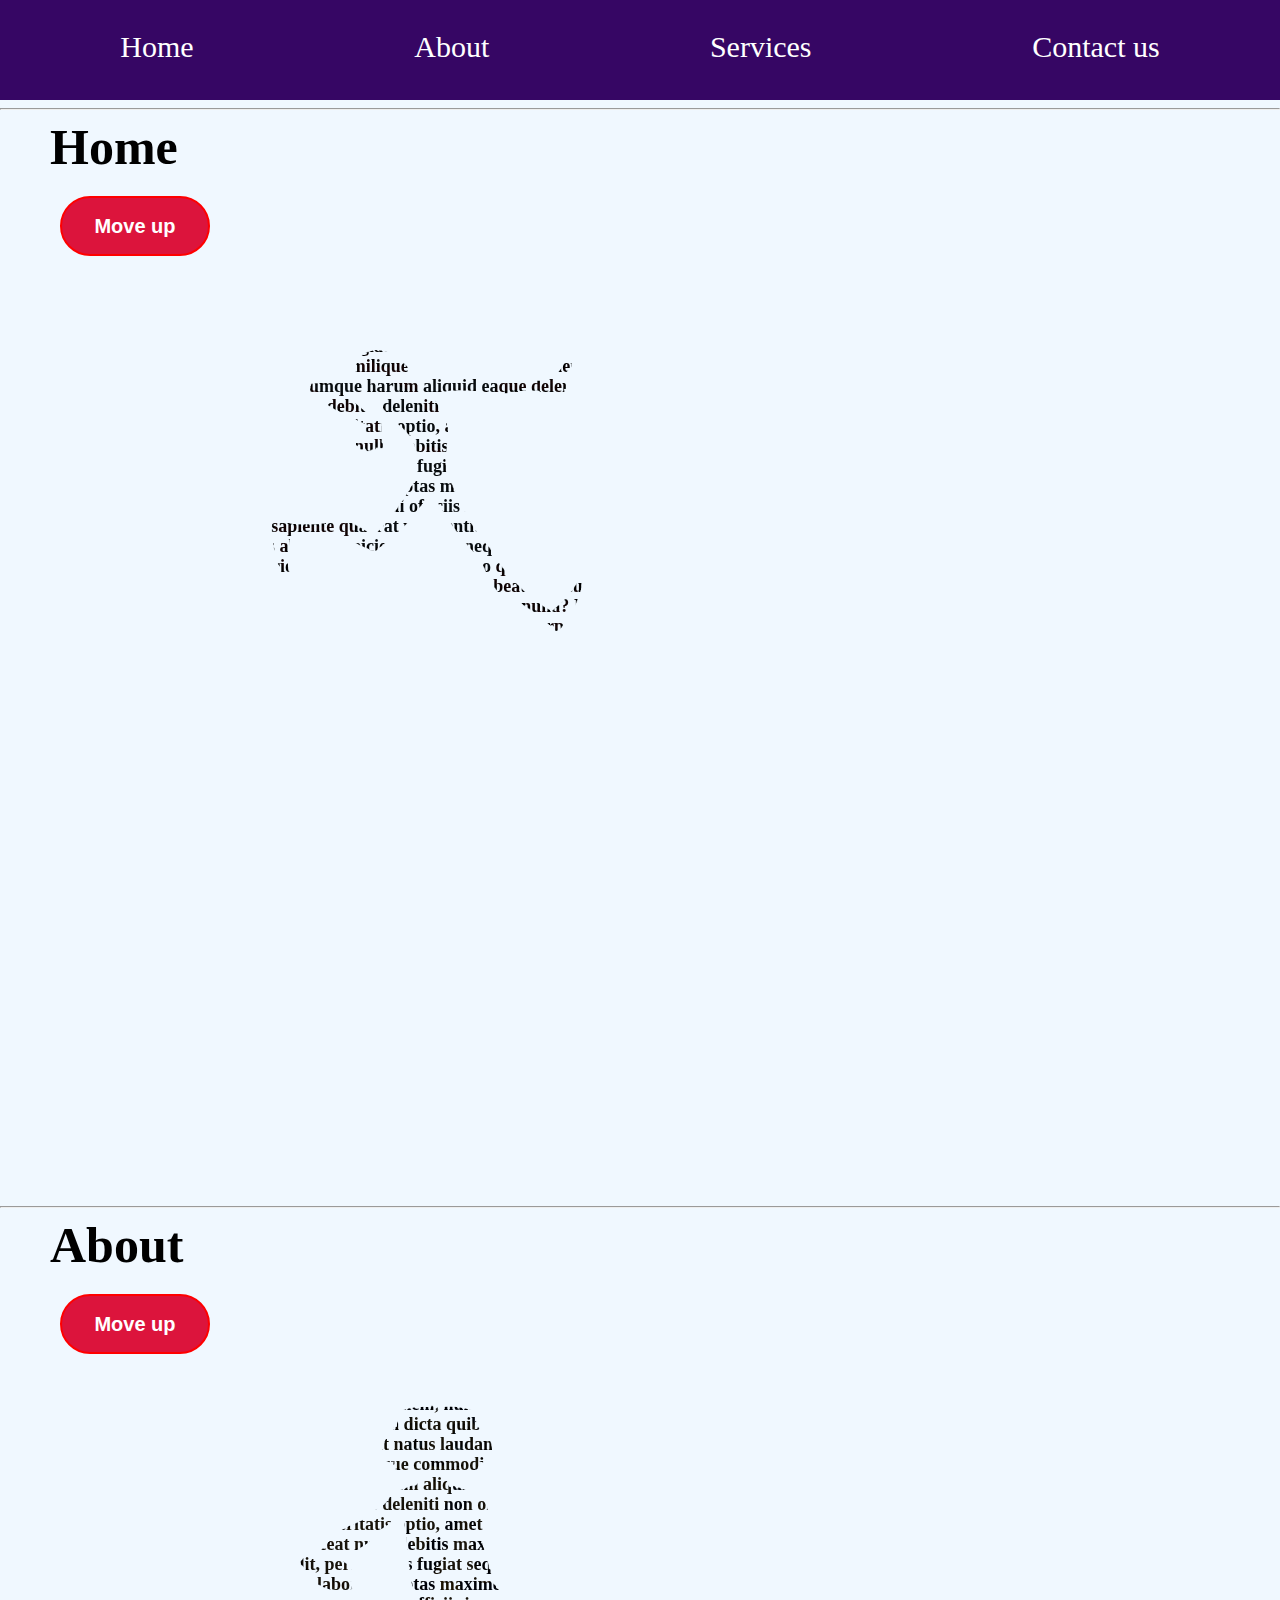
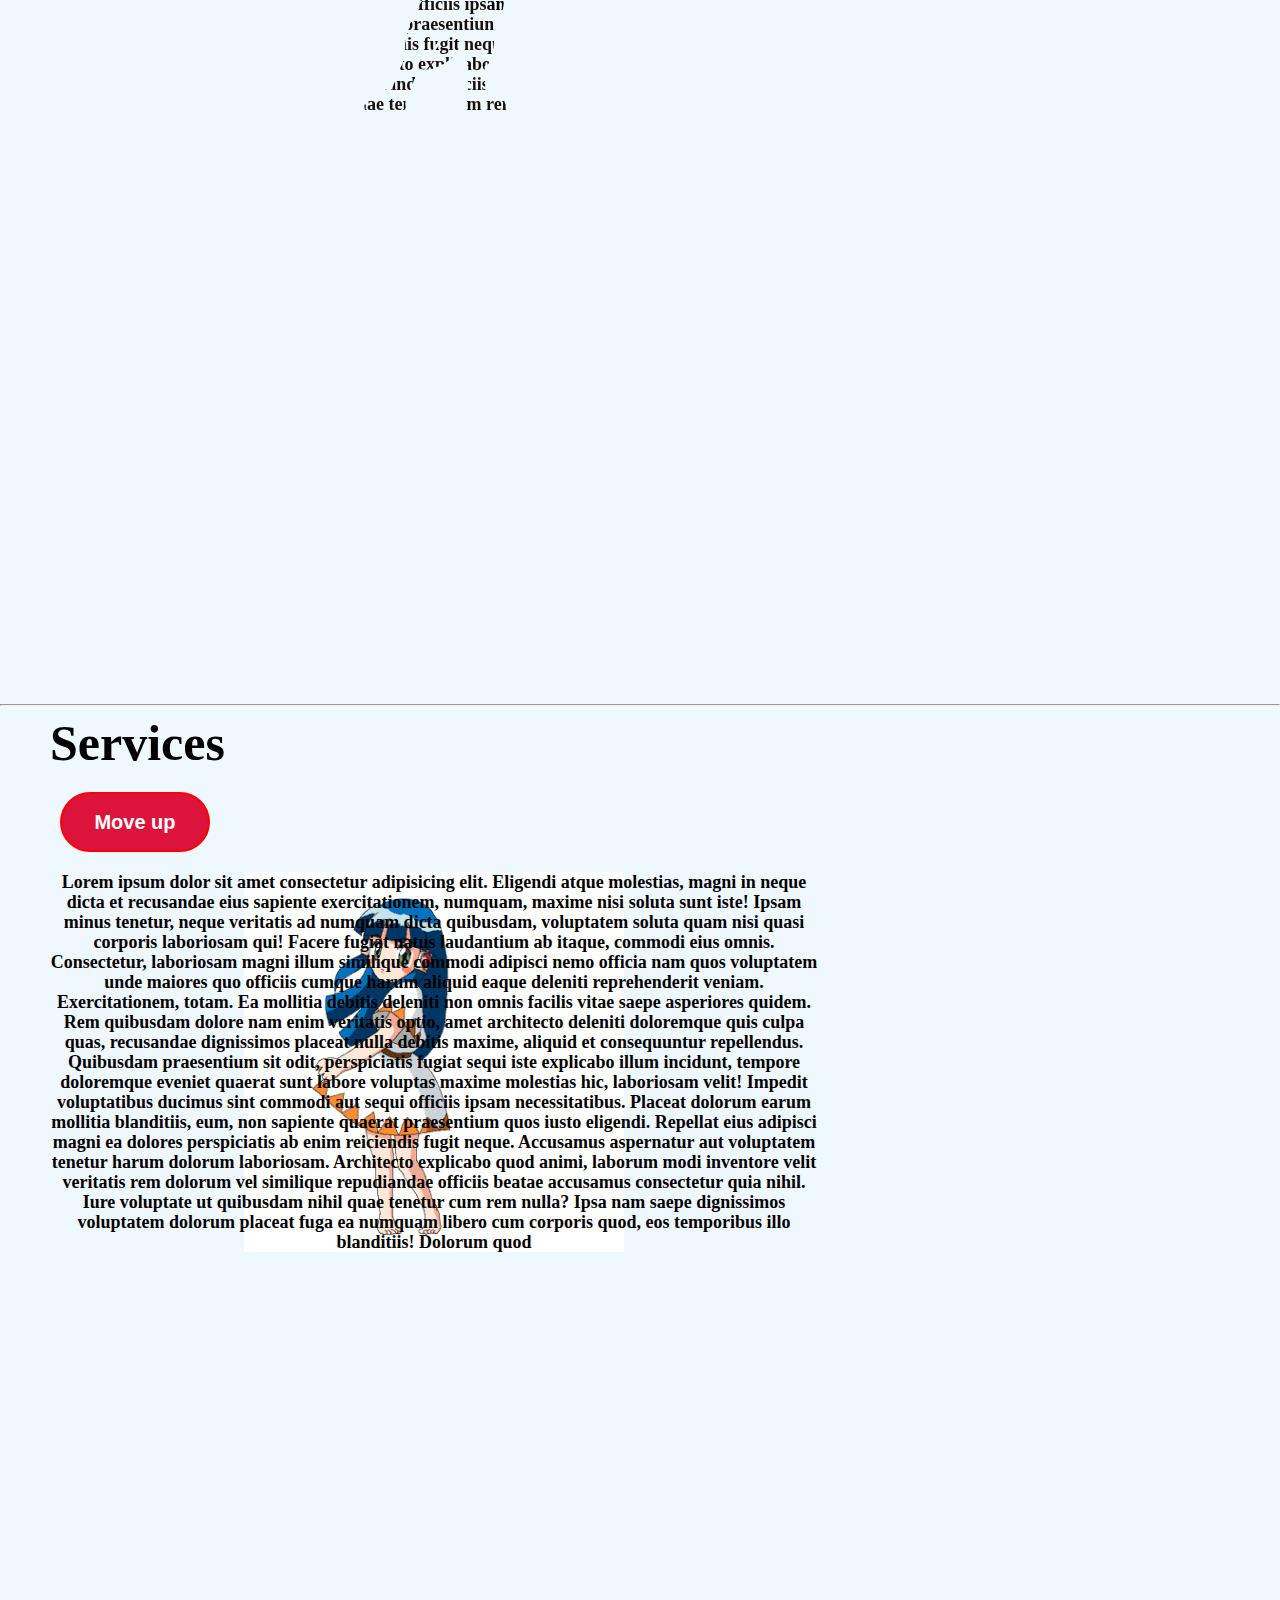
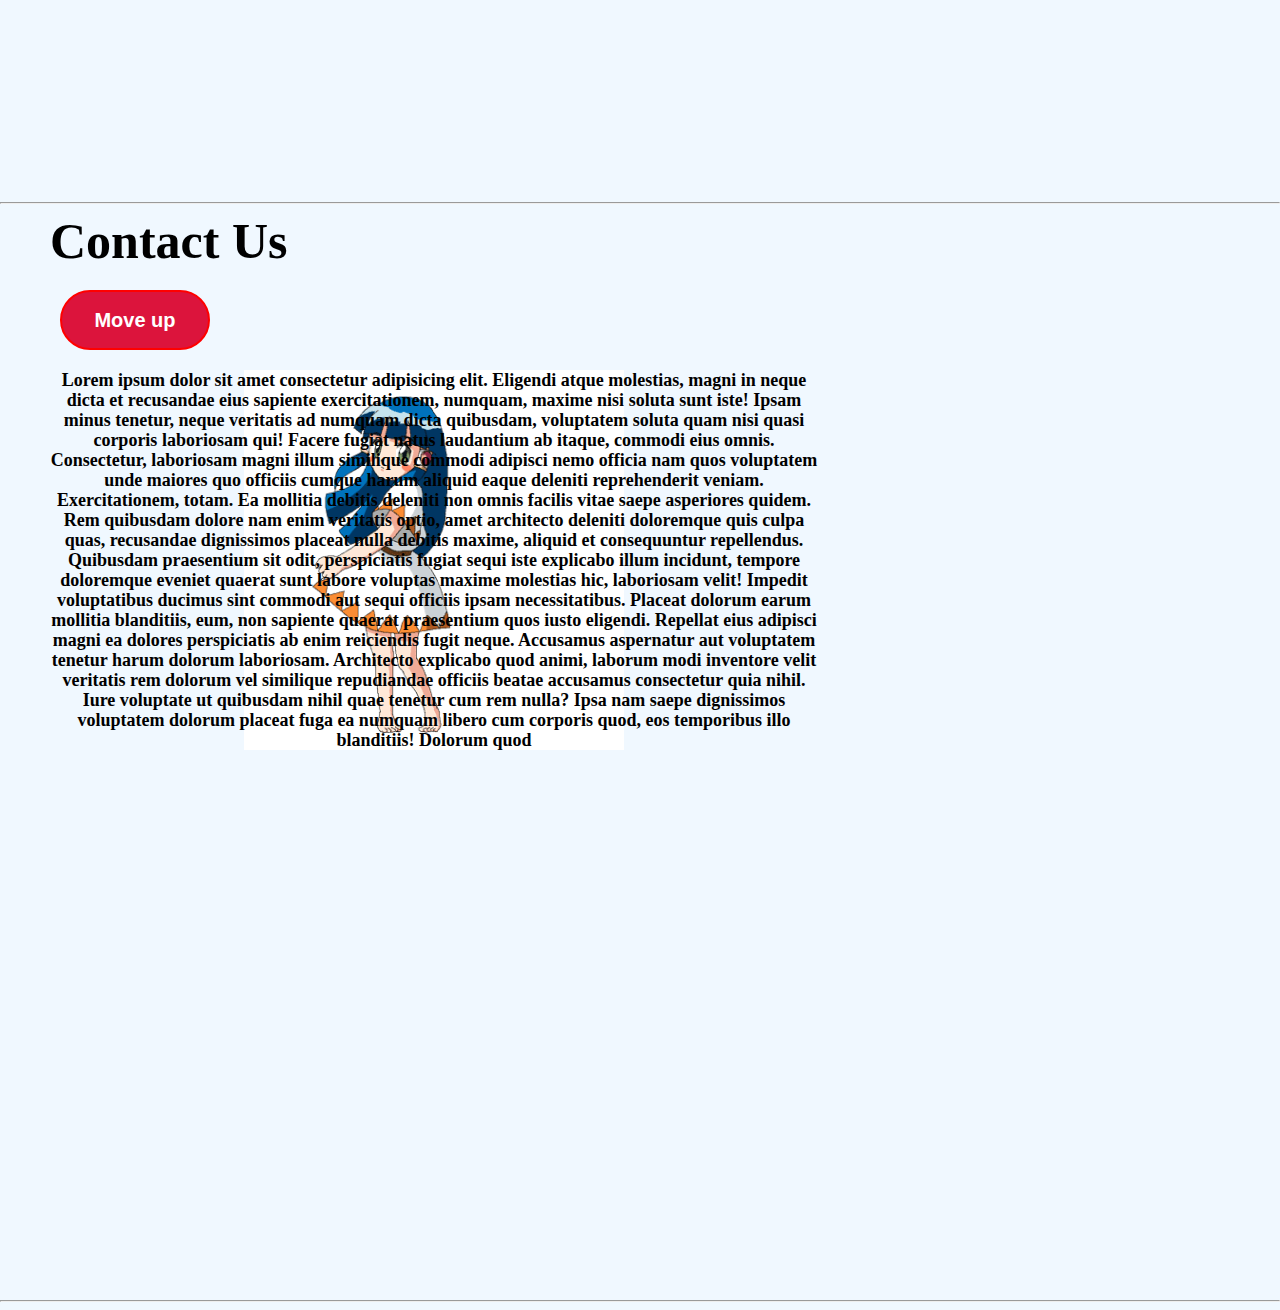
<file: Dancing-pagescroll/index.html>
<!DOCTYPE html>
<html lang="en">
  <head>
    <meta charset="UTF-8" />
    <meta http-equiv="X-UA-Compatible" content="IE=edge" />
    <meta name="viewport" content="width=device-width, initial-scale=1.0" />
    <title>Dancing para</title>
    <link rel="stylesheet" href="index.css" />
  </head>
  <body>
    <header class="navbar">
      <div id="upper"></div>
      <ul class="nav">
        <li class="item item1"><a href="#home">Home</a></li>
        <li class="item item2"><a href="#about">About</a></li>
        <li class="item item3"><a href="#services">Services</a></li>
        <li class="item item4"><a href="#contact">Contact us</a></li>
      </ul>
    </header>

    <div class="parasss">
    <hr />
    <section class="sect" id="home">
      Home
      <a href="#upper" class="moveup"><button class="up">Move up</button></a>
      <p class="para1">
        Lorem ipsum dolor sit amet consectetur adipisicing elit. Eligendi atque
        molestias, magni in neque dicta et recusandae eius sapiente
        exercitationem, numquam, maxime nisi soluta sunt iste! Ipsam minus
        tenetur, neque veritatis ad numquam dicta quibusdam, voluptatem soluta
        quam nisi quasi corporis laboriosam qui! Facere fugiat natus laudantium
        ab itaque, commodi eius omnis. Consectetur, laboriosam magni illum
        similique commodi adipisci nemo officia nam quos voluptatem unde maiores
        quo officiis cumque harum aliquid eaque deleniti reprehenderit veniam.
        Exercitationem, totam. Ea mollitia debitis deleniti non omnis facilis
        vitae saepe asperiores quidem. Rem quibusdam dolore nam enim veritatis
        optio, amet architecto deleniti doloremque quis culpa quas, recusandae
        dignissimos placeat nulla debitis maxime, aliquid et consequuntur
        repellendus. Quibusdam praesentium sit odit, perspiciatis fugiat sequi
        iste explicabo illum incidunt, tempore doloremque eveniet quaerat sunt
        labore voluptas maxime molestias hic, laboriosam velit! Impedit
        voluptatibus ducimus sint commodi aut sequi officiis ipsam
        necessitatibus. Placeat dolorum earum mollitia blanditiis, eum, non
        sapiente quaerat praesentium quos iusto eligendi. Repellat eius adipisci
        magni ea dolores perspiciatis ab enim reiciendis fugit neque. Accusamus
        aspernatur aut voluptatem tenetur harum dolorum laboriosam. Architecto
        explicabo quod animi, laborum modi inventore velit veritatis rem dolorum
        vel similique repudiandae officiis beatae accusamus consectetur quia
        nihil. Iure voluptate ut quibusdam nihil quae tenetur cum rem nulla?
        Ipsa nam saepe dignissimos voluptatem dolorum placeat fuga ea numquam
        libero cum corporis quod, eos temporibus illo blanditiis! Dolorum quod
       
      </p>
    </section>
    <hr />
    <section class="sect" id="about">
      About
      <a href="#upper" class="moveup"><button class="up">Move up</button></a>
      <p class="para2">
        Lorem ipsum dolor sit amet consectetur adipisicing elit. Eligendi atque
        molestias, magni in neque dicta et recusandae eius sapiente
        exercitationem, numquam, maxime nisi soluta sunt iste! Ipsam minus
        tenetur, neque veritatis ad numquam dicta quibusdam, voluptatem soluta
        quam nisi quasi corporis laboriosam qui! Facere fugiat natus laudantium
        ab itaque, commodi eius omnis. Consectetur, laboriosam magni illum
        similique commodi adipisci nemo officia nam quos voluptatem unde maiores
        quo officiis cumque harum aliquid eaque deleniti reprehenderit veniam.
        Exercitationem, totam. Ea mollitia debitis deleniti non omnis facilis
        vitae saepe asperiores quidem. Rem quibusdam dolore nam enim veritatis
        optio, amet architecto deleniti doloremque quis culpa quas, recusandae
        dignissimos placeat nulla debitis maxime, aliquid et consequuntur
        repellendus. Quibusdam praesentium sit odit, perspiciatis fugiat sequi
        iste explicabo illum incidunt, tempore doloremque eveniet quaerat sunt
        labore voluptas maxime molestias hic, laboriosam velit! Impedit
        voluptatibus ducimus sint commodi aut sequi officiis ipsam
        necessitatibus. Placeat dolorum earum mollitia blanditiis, eum, non
        sapiente quaerat praesentium quos iusto eligendi. Repellat eius adipisci
        magni ea dolores perspiciatis ab enim reiciendis fugit neque. Accusamus
        aspernatur aut voluptatem tenetur harum dolorum laboriosam. Architecto
        explicabo quod animi, laborum modi inventore velit veritatis rem dolorum
        vel similique repudiandae officiis beatae accusamus consectetur quia
        nihil. Iure voluptate ut quibusdam nihil quae tenetur cum rem nulla?
        Ipsa nam saepe dignissimos voluptatem dolorum placeat fuga ea numquam
        libero cum corporis quod, eos temporibus illo blanditiis! Dolorum quod
        
      </p>
    </section>
    <hr />
    <section class="sect" id="services">
      Services
      <a href="#upper" class="moveup"><button class="up">Move up</button></a>
      <p class="para3">
        Lorem ipsum dolor sit amet consectetur adipisicing elit. Eligendi atque
        molestias, magni in neque dicta et recusandae eius sapiente
        exercitationem, numquam, maxime nisi soluta sunt iste! Ipsam minus
        tenetur, neque veritatis ad numquam dicta quibusdam, voluptatem soluta
        quam nisi quasi corporis laboriosam qui! Facere fugiat natus laudantium
        ab itaque, commodi eius omnis. Consectetur, laboriosam magni illum
        similique commodi adipisci nemo officia nam quos voluptatem unde maiores
        quo officiis cumque harum aliquid eaque deleniti reprehenderit veniam.
        Exercitationem, totam. Ea mollitia debitis deleniti non omnis facilis
        vitae saepe asperiores quidem. Rem quibusdam dolore nam enim veritatis
        optio, amet architecto deleniti doloremque quis culpa quas, recusandae
        dignissimos placeat nulla debitis maxime, aliquid et consequuntur
        repellendus. Quibusdam praesentium sit odit, perspiciatis fugiat sequi
        iste explicabo illum incidunt, tempore doloremque eveniet quaerat sunt
        labore voluptas maxime molestias hic, laboriosam velit! Impedit
        voluptatibus ducimus sint commodi aut sequi officiis ipsam
        necessitatibus. Placeat dolorum earum mollitia blanditiis, eum, non
        sapiente quaerat praesentium quos iusto eligendi. Repellat eius adipisci
        magni ea dolores perspiciatis ab enim reiciendis fugit neque. Accusamus
        aspernatur aut voluptatem tenetur harum dolorum laboriosam. Architecto
        explicabo quod animi, laborum modi inventore velit veritatis rem dolorum
        vel similique repudiandae officiis beatae accusamus consectetur quia
        nihil. Iure voluptate ut quibusdam nihil quae tenetur cum rem nulla?
        Ipsa nam saepe dignissimos voluptatem dolorum placeat fuga ea numquam
        libero cum corporis quod, eos temporibus illo blanditiis! Dolorum quod
        
      </p>
    </section>
    <hr />
    <section class="sect" id="contact">
      Contact Us
      <a href="#upper" class="moveup"><button class="up">Move up</button></a>
      <p class="para4">
        Lorem ipsum dolor sit amet consectetur adipisicing elit. Eligendi atque
        molestias, magni in neque dicta et recusandae eius sapiente
        exercitationem, numquam, maxime nisi soluta sunt iste! Ipsam minus
        tenetur, neque veritatis ad numquam dicta quibusdam, voluptatem soluta
        quam nisi quasi corporis laboriosam qui! Facere fugiat natus laudantium
        ab itaque, commodi eius omnis. Consectetur, laboriosam magni illum
        similique commodi adipisci nemo officia nam quos voluptatem unde maiores
        quo officiis cumque harum aliquid eaque deleniti reprehenderit veniam.
        Exercitationem, totam. Ea mollitia debitis deleniti non omnis facilis
        vitae saepe asperiores quidem. Rem quibusdam dolore nam enim veritatis
        optio, amet architecto deleniti doloremque quis culpa quas, recusandae
        dignissimos placeat nulla debitis maxime, aliquid et consequuntur
        repellendus. Quibusdam praesentium sit odit, perspiciatis fugiat sequi
        iste explicabo illum incidunt, tempore doloremque eveniet quaerat sunt
        labore voluptas maxime molestias hic, laboriosam velit! Impedit
        voluptatibus ducimus sint commodi aut sequi officiis ipsam
        necessitatibus. Placeat dolorum earum mollitia blanditiis, eum, non
        sapiente quaerat praesentium quos iusto eligendi. Repellat eius adipisci
        magni ea dolores perspiciatis ab enim reiciendis fugit neque. Accusamus
        aspernatur aut voluptatem tenetur harum dolorum laboriosam. Architecto
        explicabo quod animi, laborum modi inventore velit veritatis rem dolorum
        vel similique repudiandae officiis beatae accusamus consectetur quia
        nihil. Iure voluptate ut quibusdam nihil quae tenetur cum rem nulla?
        Ipsa nam saepe dignissimos voluptatem dolorum placeat fuga ea numquam
        libero cum corporis quod, eos temporibus illo blanditiis! Dolorum quod
        
      </p>
    </section>
    <hr />
  </div>
  </body>
</html>
</file>
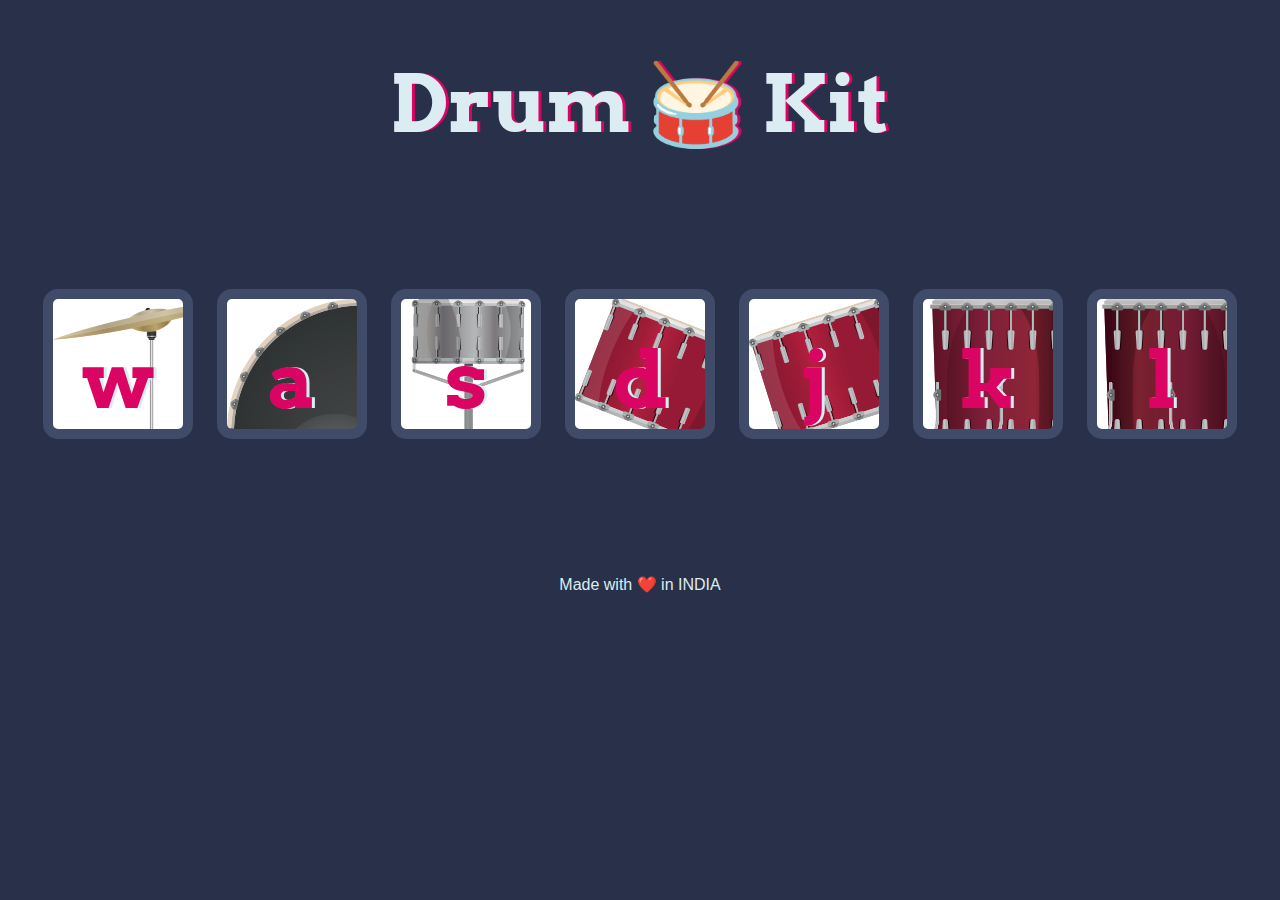
<file: Drum Kit Starting Files/index.html>
<!DOCTYPE html>
<html lang="en" dir="ltr">

<head>
  <meta charset="utf-8">
  <title>Drum Kit</title>
  <link rel="stylesheet" href="styles.css">
  <link href="https://fonts.googleapis.com/css?family=Arvo" rel="stylesheet">
</head>

<body>

  <h1 id="title">Drum 🥁 Kit</h1>
  <div class="set">
    <button class="w drum">w</button>
    <button class="a drum">a</button>
    <button class="s drum">s</button>
    <button class="d drum">d</button>
    <button class="j drum">j</button>
    <button class="k drum">k</button>
    <button class="l drum">l</button>
  </div>


  <footer>
    Made with ❤️ in INDIA
  </footer>

  <script src="index.js"></script>
</body>

</html>
</file>
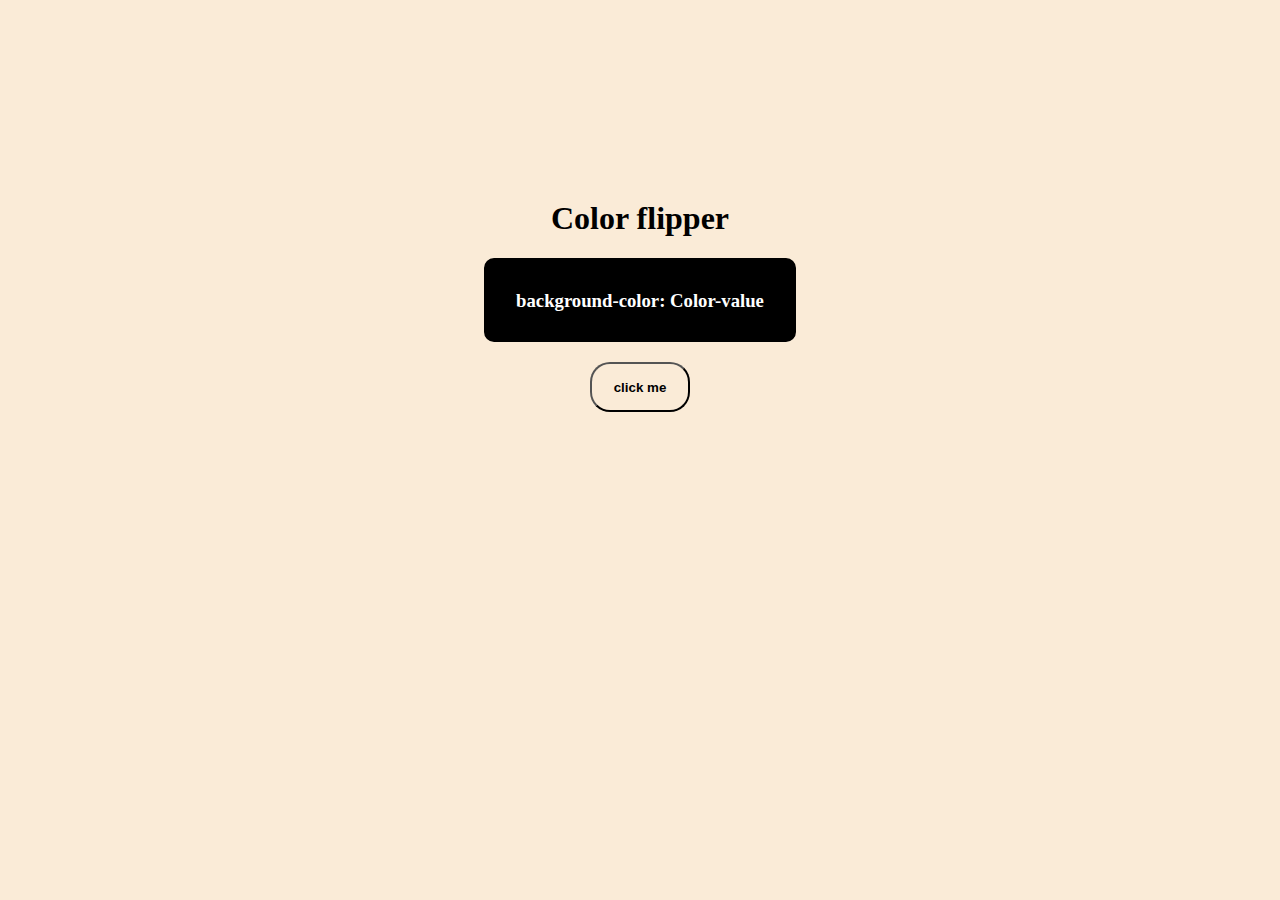
<file: color-flipper.html>
<!DOCTYPE html>
<html lang="en">
<head>
    <meta charset="UTF-8">
    <title>Color-Flipper</title>
    <style>
        body{
            background-color: antiquewhite;
            text-align: center;
        }
        h3{
            background-color: black;
            color: white;
            display: inline-block;
            border: 2px solid black;
            border-radius: 10px;
            height: 20px;
            text-align: center;
            margin: auto;
            padding: 30px 30px;
            text-align: center;
            
        }
        button{
            display: block;
            margin: auto;
            background: none;
            color: black;
            width: 100px;
            height: 50px;
            border-radius: 20px;
            margin-top: 20px;
        }
        .text{
            margin-top: 200px;
        }
    </style>
</head>
<body>
     <h1 class="text">Color flipper</h1>
     <h3 >background-color: <span>Color-value</span></h3>
     <button><b>click me</b></button>
    
     <script>
        let colors=["green","blue","red","yellow","black","crimson"];
        // generate random number between o-5
        
        var text=document.querySelector('span');

        document.querySelector('button').addEventListener('click',colorChange)
        function colorChange(){
            var randomNumber= Math.floor(Math.random()*6);
            document.body.style.backgroundColor=colors[randomNumber];
            text.innerHTML=colors[randomNumber];
        }
     </script>
</body>
</html>
</file>
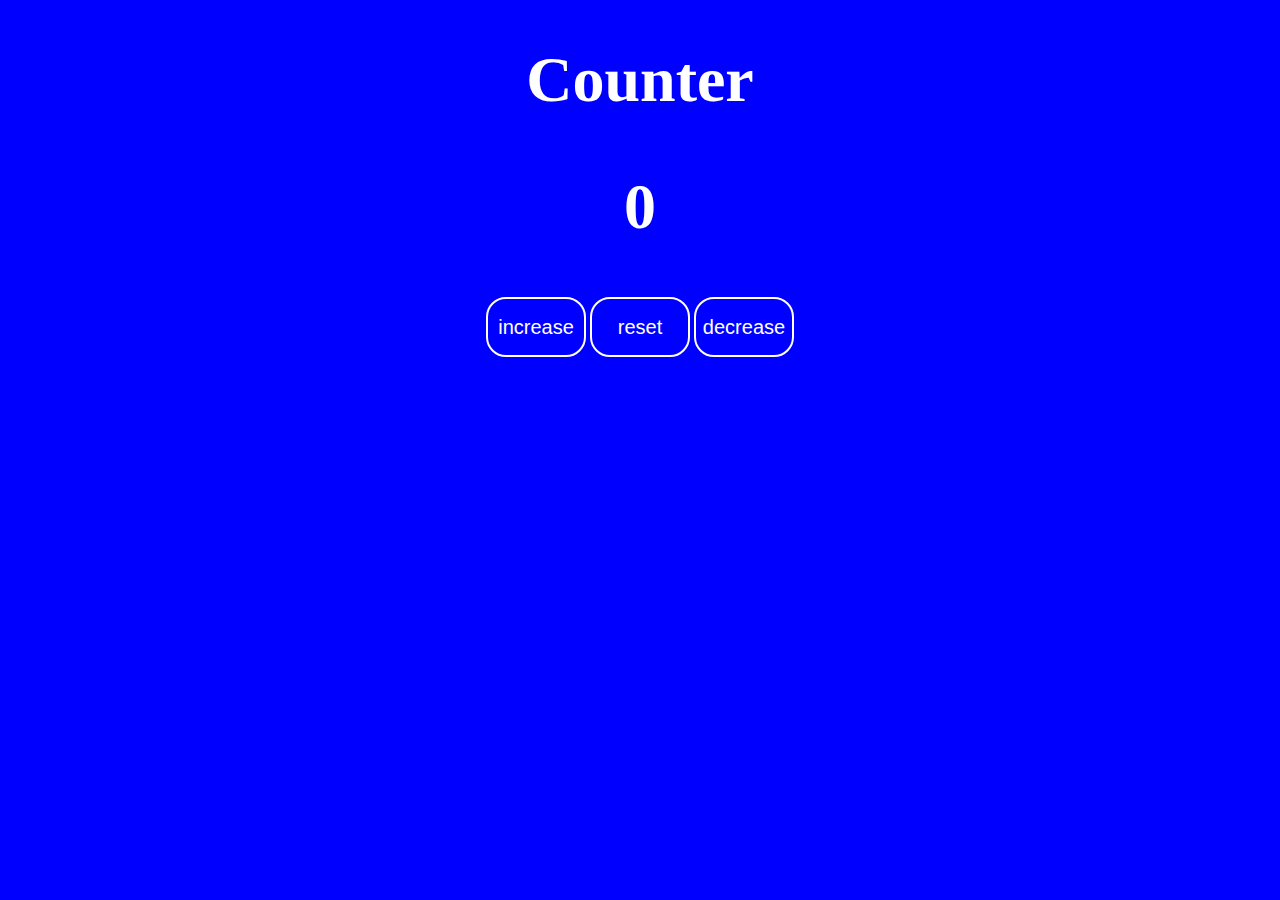
<file: counter.html>
<!DOCTYPE html>
<html lang="en">
<head>
    <meta charset="UTF-8">
    <title>Counter</title>
    <style>
        body{
           text-align: center;
           background-color:blue ;
        }
        .text{
            font-size: 4rem;
            color: white;
        }
        button{
            background: none;
            color: white;
            width: 100px;
            height: 60px;
            border: 2px solid white;
            border-radius: 20px; 
            font-size: 20px;
        }
        button:hover{
            background-color: white;
            color: blue;
        }
    </style>
</head>
<body>
    <h1 class="text">Counter</h1>
    <h2 class="text">0</h2>
    <button class="increase">increase</button>
    <button class="reset">reset</button>
    <button class="decrease">decrease</button>

    <script>
        var btn1=document.querySelector('.increase');
        var btn2=document.querySelector('.reset');
        var btn3=document.querySelector('.decrease');
        let count=0;

        var num=document.querySelector('h2');
        btn1.addEventListener('click',function(){
            count++;
             num.innerHTML=count;
        })

        btn3.addEventListener('click',function(){
            count--;
             num.innerHTML=count;
        })

        btn2.addEventListener('click',function(){
            count=0;
             num.innerHTML=count;
        })
    </script>
</body>
</html>
</file>
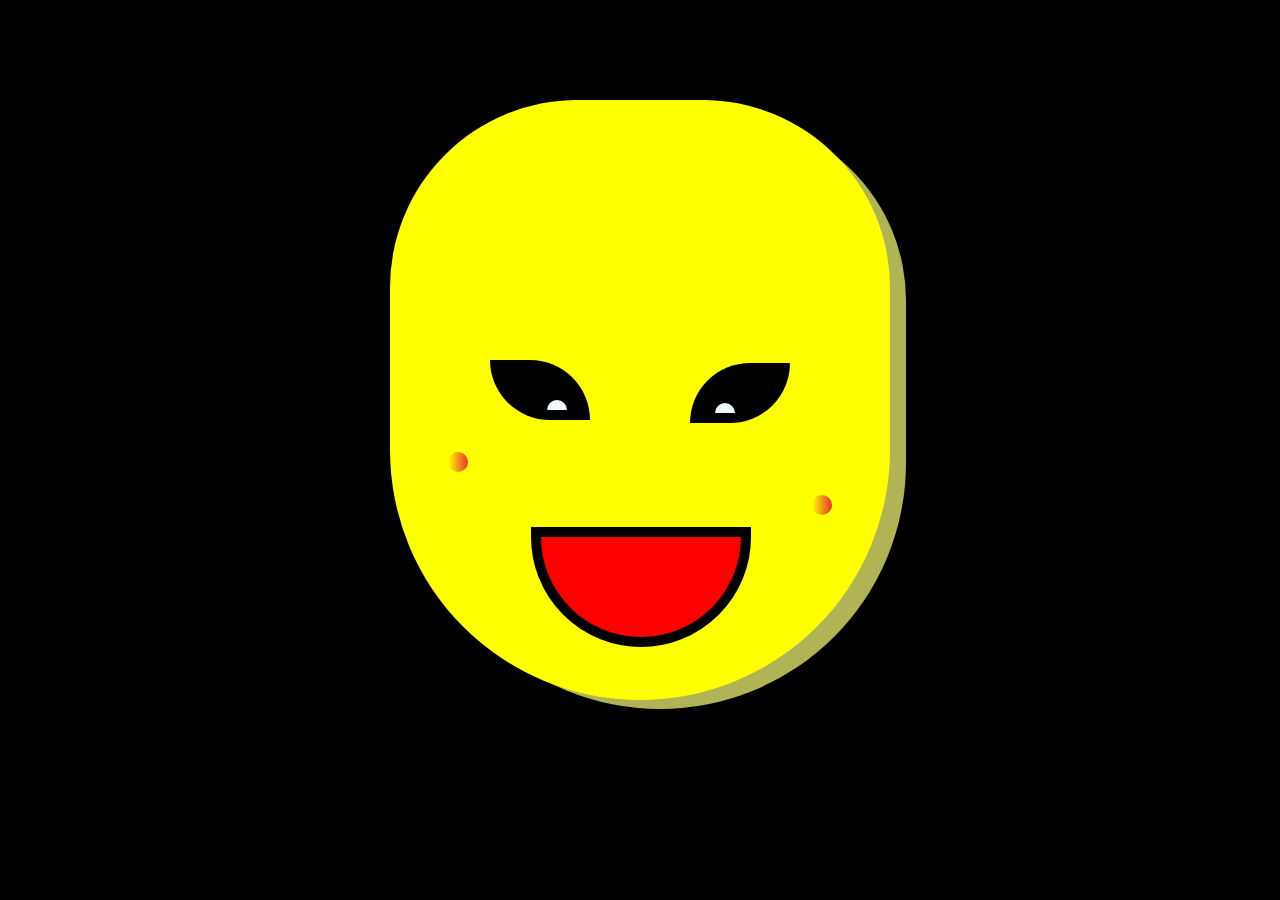
<file: smileface.html>
<!DOCTYPE html>
<html lang="en">
  <head>
    <meta charset="UTF-8" />
    <meta http-equiv="X-UA-Compatible" content="IE=edge" />
    <meta name="viewport" content="width=device-width, initial-scale=1.0" />
    <title>Smile</title>

    <style>
      body {
        background-color:black;
      }
      .face {
        height: 600px;
        width: 500px;
        background-color: yellow;
        margin: auto;
        margin-top: 100px;
        border-radius: 300px 300px 400px 400px;
        box-shadow: 20px 13px 0px -4px rgba(205, 246, 92, 0.72);
        -webkit-box-shadow: 20px 13px 0px -4px rgba(244, 250, 118, 0.72);
        -moz-box-shadow: 20px 13px 0px -4px rgba(217, 238, 100, 0.72);
      }
      .eyel {
        height: 40px;
        width: 80px;
        background-color: black;
        position: relative;
        top: 240px;
        left: 100px;
        border-radius: 0px 100px;
        border: 10px solid black;
      }
      .eyer {
        height: 40px;
        width: 80px;
        background-color: black;
        position: relative;
        top: 183px;
        left: 300px;
        border-radius: 100px 0px;
        border: 10px solid black;
      }
      .pimpl {
        height: 20px;
        width: 20px;
        background-image: linear-gradient(
          to right,
          rgba(255, 0, 0, 0),
          rgb(230, 50, 50)
        );
        position: relative;
        top: 352px;
        left: 58px;
        border-radius: 80%;
      }
      .pimpr {
        height: 20px;
        width: 20px;
        background-image: linear-gradient(
          to right,
          rgba(255, 0, 0, 0),
          rgb(230, 50, 50)
        );
        position: relative;
        top: 255px;
        left: 422px;
        border-radius: 80%;
      }
      .eyeballl {
        height: 10px;
        width: 20px;
        border-radius: 150px 150px 0 0;
        background-color: aliceblue;
        position: relative;
        top: 30px;
        left: 47px;
      }
      .eyeballr {
        height: 10px;
        width: 20px;
        border-radius: 150px 150px 0 0;
        background-color: aliceblue;
        position: relative;
        top: 30px;
        left: 15px;
      }
      .mouth {
        height: 100px;
        width: 200px;
        border-radius: 0 0 150px 150px;
        background-color: red;
        border: 10px solid black;
        position: relative;
        top: 267px;
        left: 141px;
      }
    </style>
  </head>
  <body>
    <div class="face">
      <div class="pimpl"></div>
      <div class="eyel">
        <div class="eyeballl"></div>
      </div>
      <div class="eyer">
        <div class="eyeballr"></div>
      </div>
      <div class="pimpr"></div>
      <div class="mouth"></div>
    </div>
  </body>
</html>
</file>
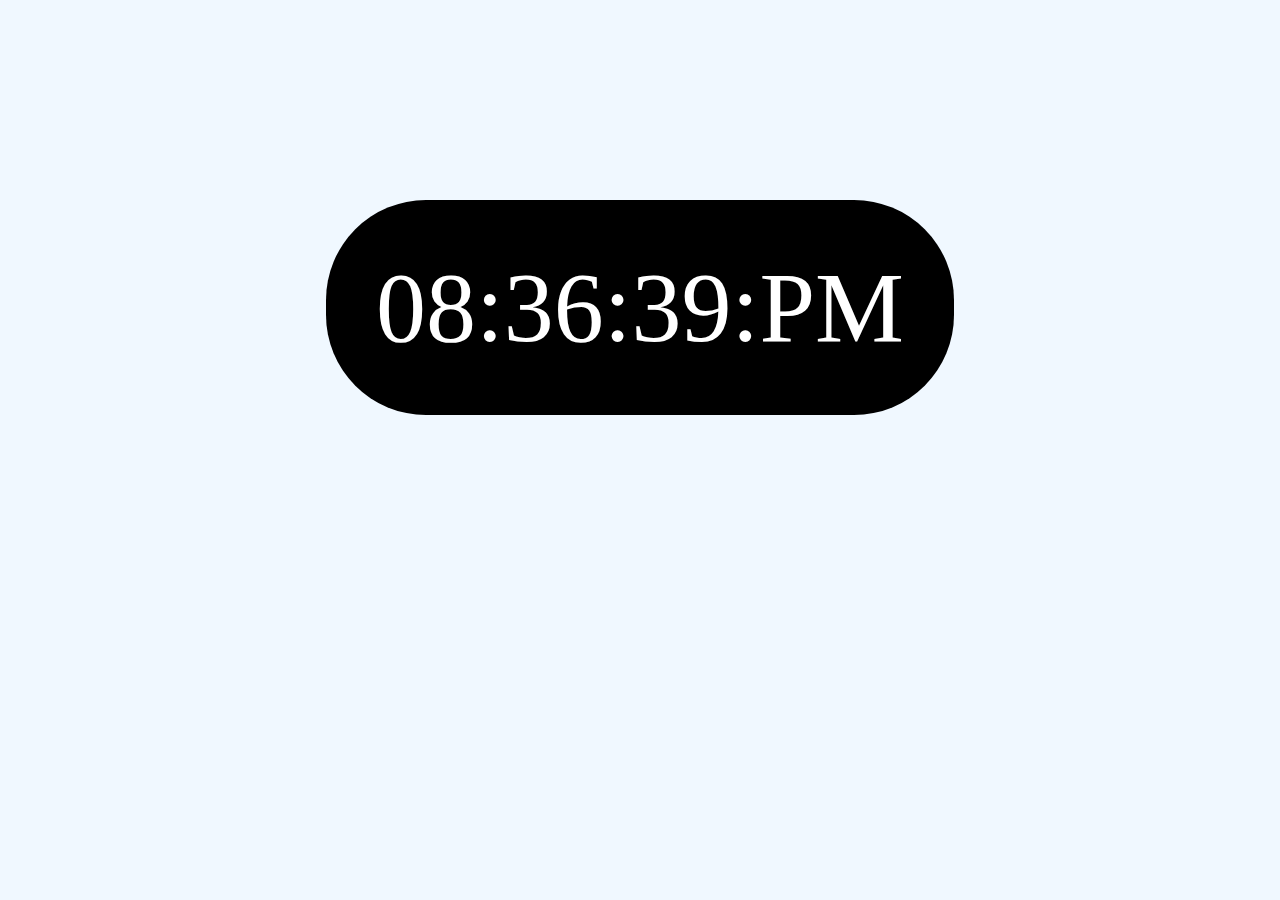
<file: clock/clock.html>
<!DOCTYPE html>
<html lang="en">
  <head>
    <meta charset="UTF-8" />
    <meta http-equiv="X-UA-Compatible" content="IE=edge" />
    <meta name="viewport" content="width=device-width, initial-scale=1.0" />
    <title>Digital Clock</title>
    <style>
        *{
            font-size: 100px;
            color: white;
        }
      body {
        padding: 0;
        margin: 0;
        background-color: aliceblue;
        display: flex;
        justify-content: center;
        align-items: center;
      }
      .clock{
        margin-top: 200px;
        background-color: black;
        padding: 50px;
        border-radius: 100px;
      }
    </style>
  </head>
  <body onload="updateclock(); setInterval('updateclock()',1000);">
    <div class="clock"></div>
    <script src="clock.js"></script>
  </body>
</html>
</file>
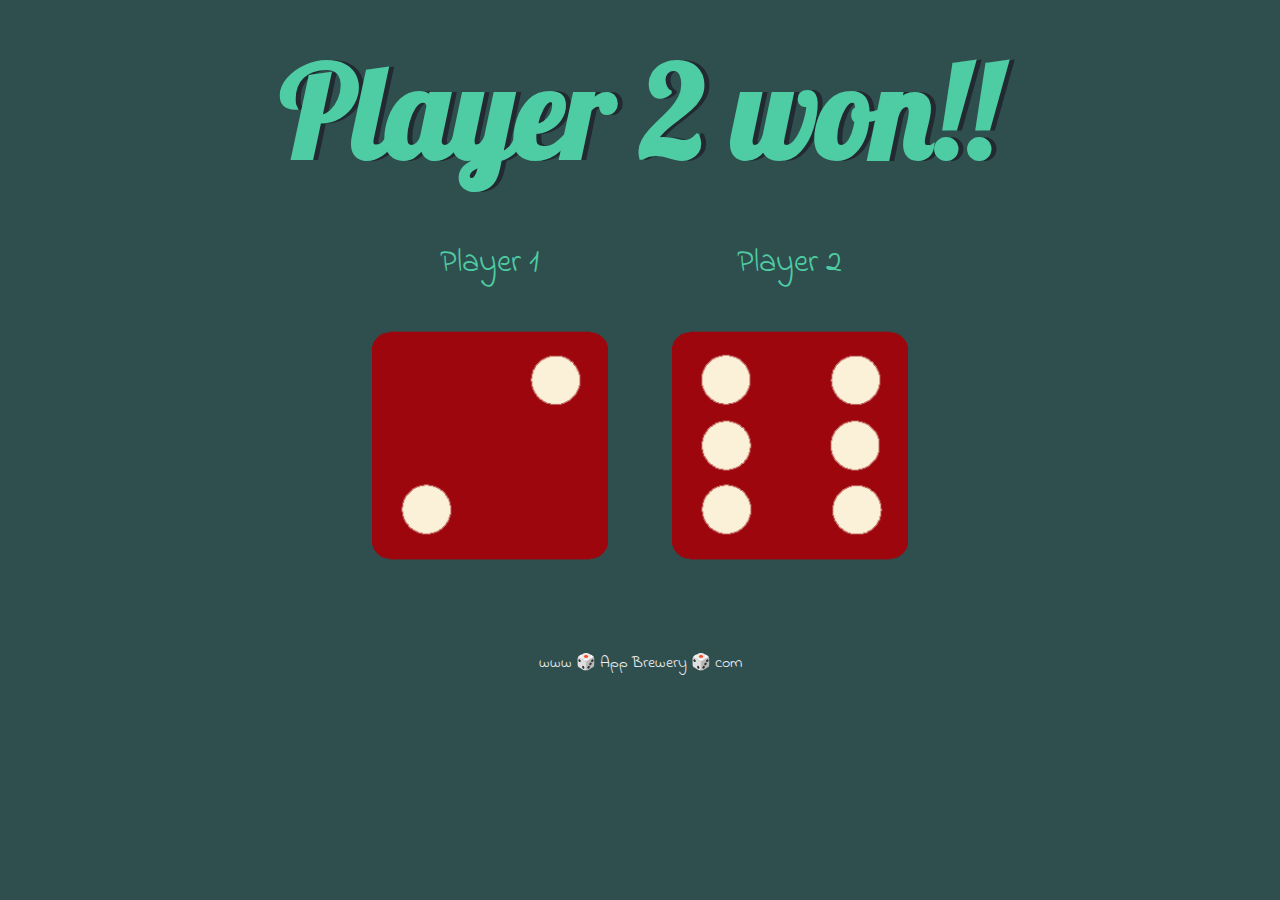
<file: Dicee Challenge - Starting Files/dicee.html>
<!DOCTYPE html>
<html lang="en" dir="ltr">
  <head>
    <meta charset="utf-8">
    <title>Dicee</title>
    <link rel="stylesheet" href="styles.css">
    <link href="https://fonts.googleapis.com/css?family=Indie+Flower|Lobster" rel="stylesheet">

  </head>
  <body>

    <div class="container">
      <h1>Refresh Me</h1>

      <div class="dice">
        <p>Player 1</p>
        <img class="img1" src="images/dice6.png">
      </div>

      <div class="dice">
        <p>Player 2</p>
        <img class="img2" src="images/dice6.png">
      </div>

    </div>

    <script src="dice.js"></script>

  </body>

  <footer>
    www 🎲 App Brewery 🎲 com
  </footer>
</html>
</file>
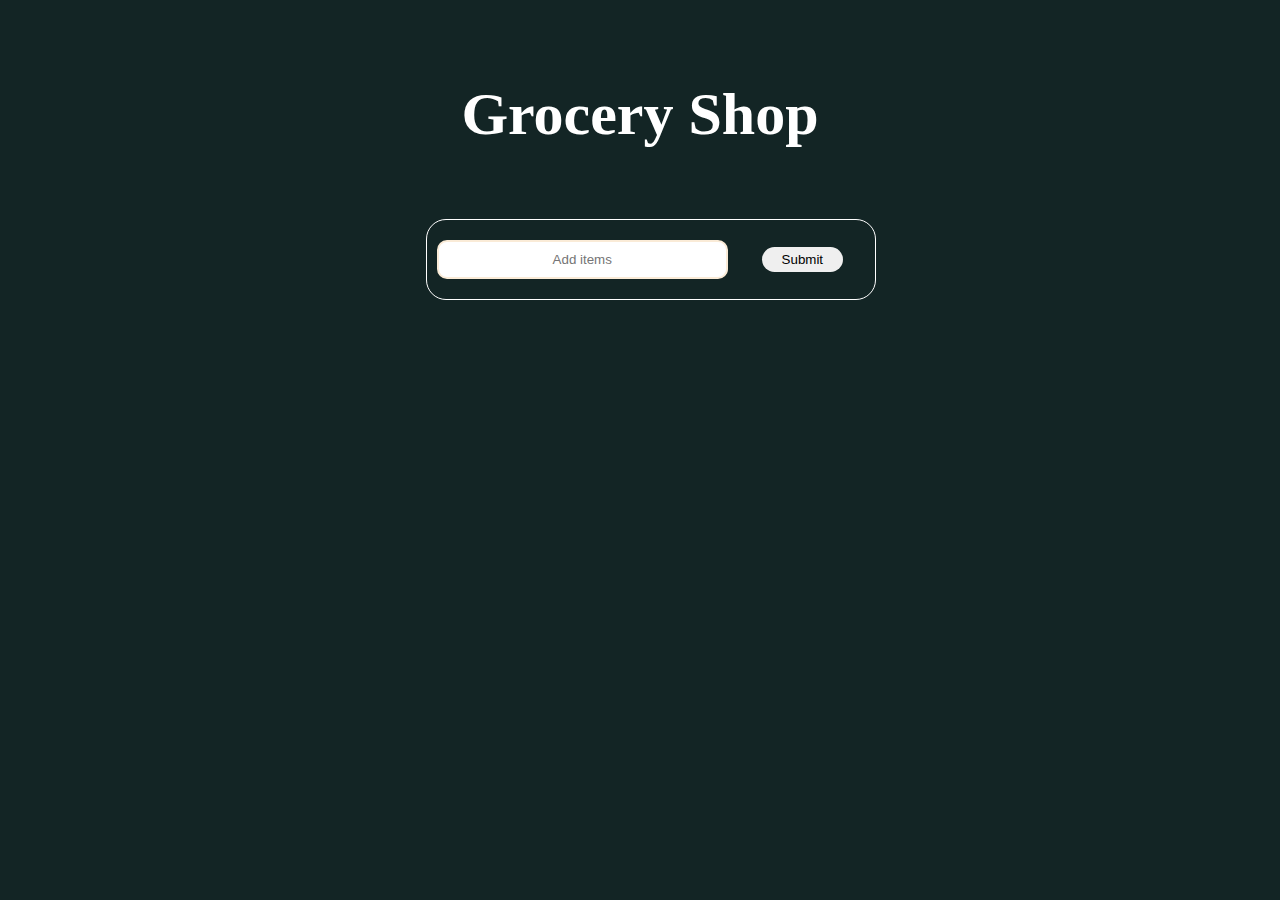
<file: grocery-shop/grocery.html>
<!DOCTYPE html>
<html lang="en">
<head>
    <meta charset="UTF-8">
    <meta http-equiv="X-UA-Compatible" content="IE=edge">
    <meta name="viewport" content="width=device-width, initial-scale=1.0">
    <title>Document</title>
    <link rel="stylesheet" href="grocery.css">
</head>
<body>
    <h1 class="header">Grocery Shop</h1>
    <div class="grocery">
        <!-- input area -->
        <div class="input-area">
            <div class="alert none">Please input something</div>
         <input type="text" placeholder="Add items" class="write">
         <button class="submit">Submit</button>
        </div>

        <!-- Output area -->
        <div class="output-area">
            
        </div>
    </div>
    <script src="grocery.js"></script>
</body>
</html>
</file>
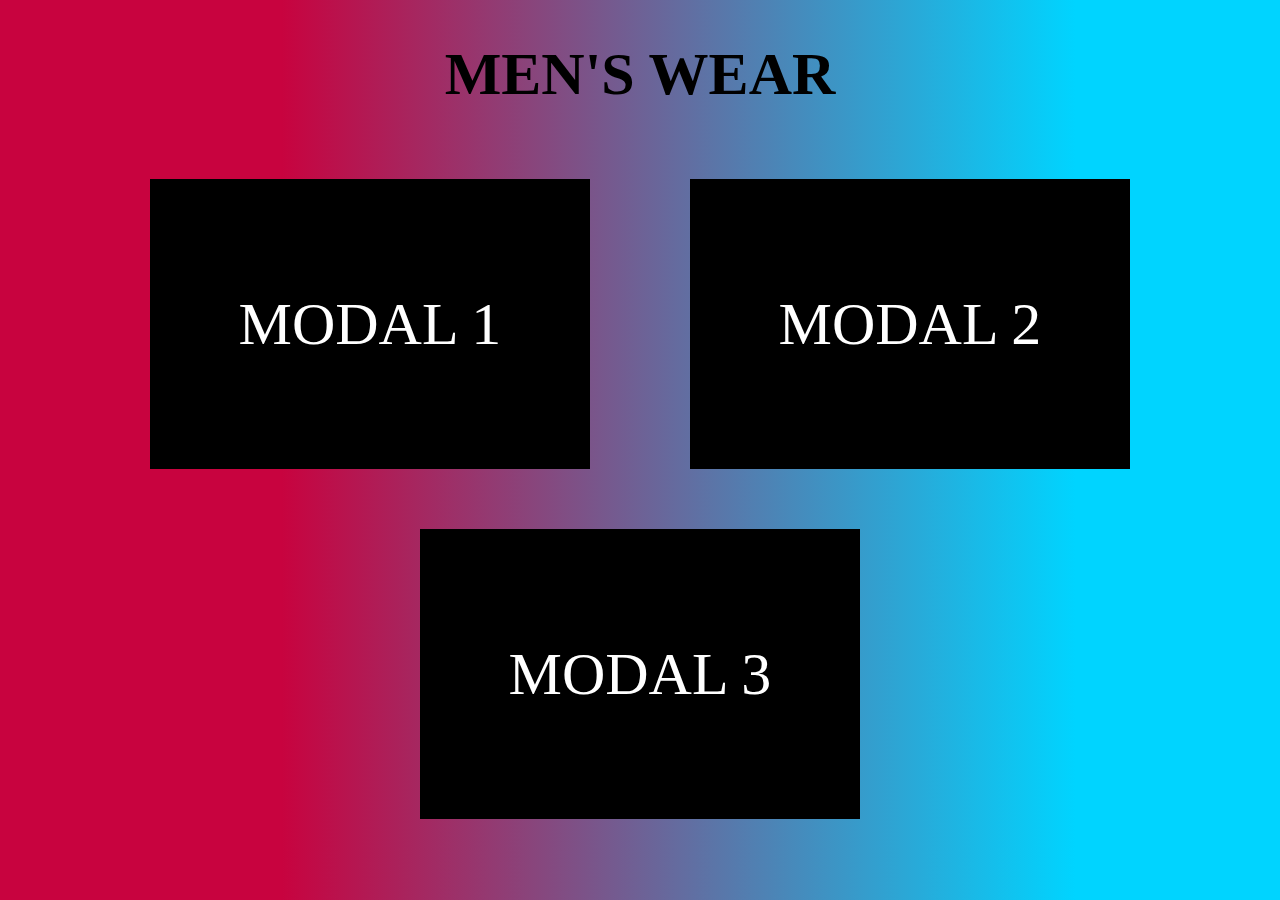
<file: modal/modal.html>
<!DOCTYPE html>
<html lang="en">
  <head>
    <meta charset="UTF-8" />
    <meta http-equiv="X-UA-Compatible" content="IE=edge" />
    <meta name="viewport" content="width=device-width, initial-scale=1.0" />
    <title>Modal</title>
    <link rel="stylesheet" href="modal.css" />
  </head>
  <body>
    <h1 style="color: black; font-size: 60px">MEN'S WEAR</h1>
    <div class="class2">
        <h1 class="tt"></h1>
        <div class="modal"><button class="cross">Back</button></div>
    </div>
    <div class="class1">
      <div class="container1">
        <div class="box box1">MODAL 1</div>
        <div class="box box2">MODAL 2</div>
      </div>
      <div class="container2">
        <div class="box box3">MODAL 3</div>
      </div>
    </div>

    <script src="modal.js"></script>
  </body>
</html>
</file>
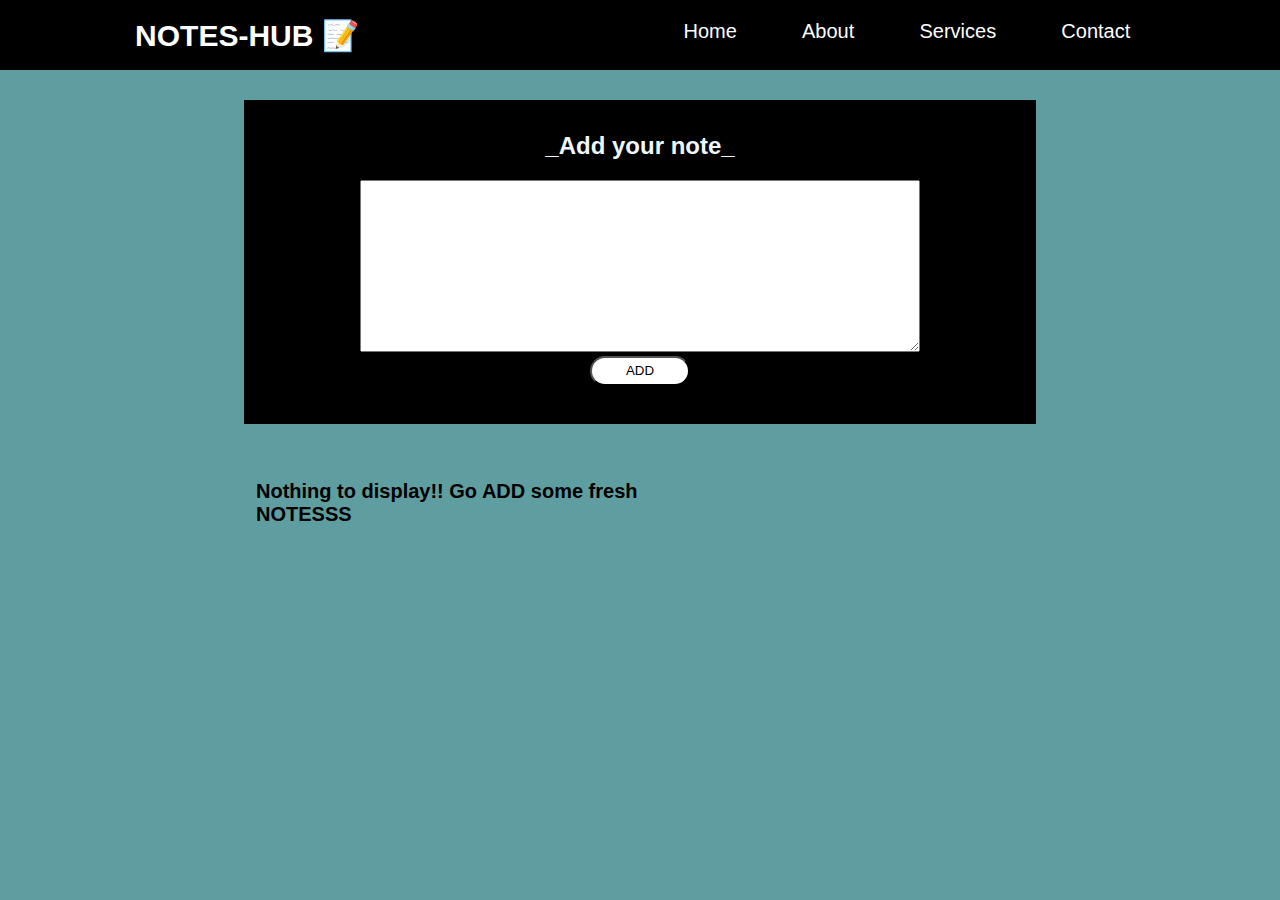
<file: notes-site-project/notes_site.html>
<!DOCTYPE html>
<html lang="en">
  <head>
    <meta charset="UTF-8" />
    <meta http-equiv="X-UA-Compatible" content="IE=edge" />
    <meta name="viewport" content="width=device-width, initial-scale=1.0" />
    <title>NOTES-HUB</title>
    <link rel="stylesheet" href="notes-site.css" />
  </head>
  <body>
    <div class="navbar">
      <h3>NOTES-HUB 📝</h3>
      <ul class="nav-sec">
        <li><a href="">Home</a></li>
        <li><a href="">About</a></li>
        <li><a href="">Services</a></li>
        <li><a href="">Contact</a></li>
      </ul>
      <div class="icon">
        <div class="line"></div>
        <div class="line"></div>
        <div class="line"></div>
      </div>
    </div>
    <div class="sidepanel">
      <ul>
        <li><a href="">Home</a></li>
        <li><a href="">About</a></li>
        <li><a href="">Services</a></li>
        <li><a href="">Contact</a></li>
      </ul>
    </div>

    <div class="addtextcont">
      <h2>_Add your note_</h2>
      <textarea class="textarea" id="text"></textarea>
      <br />
      <button class="addbtn">ADD</button>
    </div>

    <div class="ynotes">
        <div class="ynotes1">
        <div class="your-note">
          <h5>YOUR NOTE</h5>
          <textarea class="textarea1"></textarea>
          <br>
          <button class="delete">DELETE</button>
        </div>
      </div>
    </div>

    
    <script src="notes-site.js"></script>
  </body>
</html>
</file>
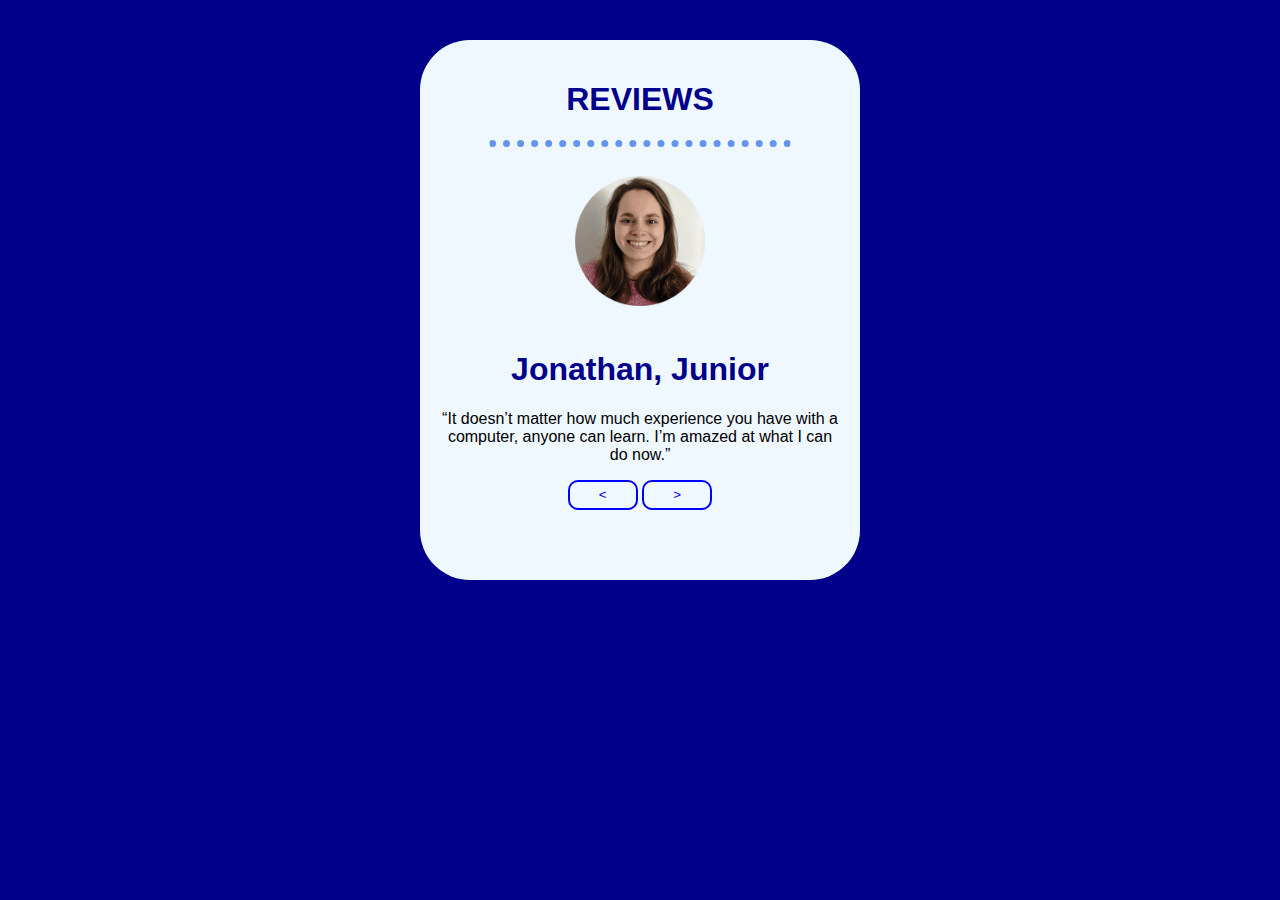
<file: reviews/reviews.html>
<!DOCTYPE html>
<html lang="en">
  <head>
    <meta charset="UTF-8" />
    <title>Reviews</title>
    <link rel="stylesheet" href="reviews123.css">
  </head>
  <body>
    <div class="container">
      <header class="heading">
        <h1>REVIEWS</h1>
        <hr class="underline" />
      </header>
      <section class="main">
        <img src="Emma.png" alt="" class="image"/>
        <h1 class="revname">Jonathan, Junior</h1>
        <p>
          “It doesn’t matter how much experience you have with a computer, anyone can learn. I’m amazed at what I can do now.”
        </p>
      </section>
      <footer>
        <button class="btn1"><</button>
      <button class="btn">></button>
    </footer>
    </div>
    <script src="reviews.js"></script>
  </body>
</html>
</file>
<file: Dancing-pagescroll/index.css>
html {
  scroll-behavior: smooth;
}

body {
  margin: 0;
  padding: 0;
  background-color: aliceblue;
}

/* navbar */
.navbar {
  background-color: rgb(54, 6, 100);
  height: 100px;
  width: 100%;
}
.nav {
  margin: 0;
  padding: 10px;
  display: flex;
  justify-content: center;
  align-items: center;
  justify-content: space-around;
}
/* navbar ends */

.item {
  color: white;
  list-style-type: none;
  margin-top: 20px;
}
li a {
  color: white;
  text-decoration: none;
  font-size: 30px;
}
li a:hover {
  color: beige;
  text-decoration: underline;
}
.sect {
  color: black;
  font-size: 50px;
  font-weight: bold;
  width: 100%;
  height: 120vh;
  margin-left: 50px;

}
.up {
  display: block;
  margin: 20px 10px;
  height: 60px;
  width: 150px;
  font-size: 20px;
  padding: 8px;
  border-radius: 40px;
  color: white;
  background-color: crimson;
  border: 2px solid red;
  font-weight: bold;
}
.up:hover {
  color: red;
  background-color: white;
}
.up:hover .moveup {
  color: red;
}
.moveup {
  color: white;
  text-decoration: none;
}
.para1 {
  font-size: large;
  width: 60vw;
  text-align: center;
  line-height: 20px;
  background: url("dancinggifs.gif");
  background-repeat: no-repeat;
  background-position: center;
  background-size: contain;
  -webkit-background-clip: text;
  color: transparent;
  filter: brightness(10%);
}
.para2 {
  font-size: large;
  width: 60vw;
  text-align: center;
  line-height: 20px;
  background: url("abcd.gif");
  background-repeat: no-repeat;
  background-position: center;
  background-size: contain;
  -webkit-background-clip: text;
  color: transparent;
  filter: brightness(10%);
  overflow: hidden;
}
.para3,
.para4 {
  font-size: large;
  width: 60vw;
  text-align: center;
  line-height: 20px;
  background: url("anime.gif");
  background-repeat: no-repeat;
  background-position: center;
  background-size: contain;
  overflow: hidden;
}
</file>
<file: Drum Kit Starting Files/styles.css>
body {
  text-align: center;
  background-color: #283149;
}

h1 {
  font-size: 5rem;
  color: #DBEDF3;
  font-family: "Arvo", cursive;
  text-shadow: 3px 0 #DA0463;
}

footer {
  color: #DBEDF3;
  font-family: sans-serif;
}

.w {
     background-image: url(images/crash.png);
}

.a {
  background-image: url(images/kick.png);
}


.s {
  background-image: url(images/snare.png);
}


.d {
  background-image: url(images/tom1.png);
}


.j {
  background-image: url(images/tom2.png);
}


.k {
  background-image: url(images/tom3.png);
}


.l {
  background-image: url(images/tom4.png);
}


.set {
  margin: 10% auto;
}

.game-over {
  background-color: red;
  opacity: 0.8;
}

.pressed {
  box-shadow: 0 3px 4px 0 #DBEDF3;
  opacity: 0.5;
}

.red {
  color: red;
}

.drum {
  outline: none;
  border: 10px solid #404B69;
  font-size: 5rem;
  font-family: 'Arvo', cursive;
  line-height: 2;
  font-weight: 900;
  color: #DA0463;
  text-shadow: 3px 0 #DBEDF3;
  border-radius: 15px;
  display: inline-block;
  width: 150px;
  height: 150px;
  text-align: center;
  margin: 10px;
  background-color: white;
}
</file>
<file: Dicee Challenge - Starting Files/styles.css>
.container {
  width: 70%;
  margin: auto;
  text-align: center;
}

.dice {
  text-align: center;
  display: inline-block;

}

body {
  background-color:darkslategray;
}

h1 {
  margin: 30px;
  font-family: 'Lobster', cursive;
  text-shadow: 5px 0 #232931;
  font-size: 8rem;
  color: #4ECCA3;
}

p {
  font-size: 2rem;
  color: #4ECCA3;
  font-family: 'Indie Flower', cursive;
  margin: 20px 20px;
}

img {
  width: 80%;
  margin: 20px 20px;
}

footer {
  margin-top: 5%;
  color: #EEEEEE;
  text-align: center;
  font-family: 'Indie Flower', cursive;

}
</file>
<file: grocery-shop/grocery.css>
body{
    margin: 0;
    padding: 0;
    background-color: rgb(19, 37, 37);
    display: flex;
    flex-direction: column;
    justify-content: center;
    align-items: center;
    margin-top: 40px;
}
.header{
    color: white;
    margin-bottom: 70px;
    font-size: 60px;
}

/* Input area */
.input-area{
    border: 1px solid white;
    height: 100%;
    width: 100%;
    padding: 20px 10px;
    border-radius: 20px;
}
.write{
    padding: 10px;
    width: 20em;
    text-align: center;
    margin-right: 30px;
    border-radius: 10px;
    border: 2px solid antiquewhite;
}
.submit{
     padding: 5px 20px;
     border-radius: 50px;
     border: none;
}
.submit:hover{
    transform: scale(1.1);
    background-color: burlywood;
}
.alert{
    height: 100%;
    width: 93%;
    padding:10px;
    color: white;
    background-color: crimson;
    border-radius: 30px;
    margin-bottom: 10px;
}
.none{
    display: none;
}
/* Input area ends */

/* Output area */
.output-area{
    margin-top: 50px;
    border-radius: 10px;
    width: 100%;
    height: 100%;
    padding: 20px;
    display: flex;
    flex-direction: column;
}
.item{
    border: 2px solid white;
    border-radius: 10px;
    padding: 10px;
    width: 92%;
    height: 100%;
    display: flex;
    justify-content: space-around;
}
.items{
    color: white;
    position: relative;
    right: 4.6em;
    padding-top: 3px ;
    padding-left: 20px;
    font-size: 17px;
    font-weight: bolder;
}
.remove{
    color: red;
    background-color: white;
    padding: 5px 10px;
    position: relative;
    left: 4.6em;
    border-radius: 50px;
    border:none;
}
.remove:hover{
    background-color: crimson;
    color: white;
}
</file>
<file: modal/modal.css>
body {
  padding: 0;
  margin: 0;
  text-align: center;
 
  background: linear-gradient(
    90deg,
    rgba(200, 3, 63, 1) 22%,
    rgba(0, 212, 255, 1) 84%
   
  );
}

.box {
  height: 250px;
  width: 400px;
  background-color: black;
  margin: 30px 50px;
  color: white;
  display: flex;
  justify-content: center;
  align-items: center;
  font-size: 60px;
  padding: 20px;
}
.container1,
.container2 {
  display: flex;
  justify-content: center;
  align-items: center;
}

.class1 {
  display: block;
}
.class2 {
  display: none;
}
.modal{
    height: 400px;
    width: 600px;
    position: relative;
    left: 30%;
}
img {
  object-fit: cover;
  height: 40px;
  width: 600px;
}

.cross{
  height:50px;
  width: 130px;
  color: black;
  background-color: aliceblue;
  border: 3px solid black;
  font-weight: bolder;
}
.cross:hover{
   background-color:blue ;
   color: white;
}
</file>
<file: notes-site-project/notes-site.css>
body{
    margin: 0;
    scroll-behavior: smooth;
    font-family: 'Lucida Sans', 'Lucida Sans Regular', 'Lucida Grande', 'Lucida Sans Unicode', Geneva, Verdana, sans-serif;
    background-color: cadetblue;
}

/* NAV BAR */
.navbar{
    display: flex;
    justify-content: space-around;
    background-color: black;
    color: white;
    height: 70px;
}
h3{
    margin: 18px;
    font-size: 30px;
}
.nav-sec{
    display: flex;
    justify-content: space-around;
    width: 40%;
    font-size: 20px;
}
.nav-sec a{
    display: flex;
    text-decoration: none;
    color: white;
}
.nav-sec li{
    list-style: none;
}

.line{
    background-color: white;
    height: 7px;
    width: 40px;
    color: white;
    margin: 5px;
}
.icon{
    display: none;
    margin-top: 15px;
    
}
.sidepanel{
    display:none;
    background-color: black;
    color: white;
    padding: 20px;
    position: absolute;
    right: 1px;
    transform: translateX(100%);
    width: 50%;
    text-align: center;
    font-weight: bold;
    font-size: 20px;
}
.sidepanel ul{
    list-style-type: none;
}
.sidepanel li {
    margin: 60px;
}
.sidepanel li a{
    text-decoration: none;
    color: white;
}
@media screen and (min-width:800px) and (max-width:1000px){
    .nav-sec{
        display: flex;
        justify-content: space-around;
        width: 60%;
        font-size: 20px;
    }
}
@media screen and (min-width:614px) and (max-width:800px){
   
    body{
        overflow-x: hidden;
    }
    .nav-sec{
        display: none;
    }
    .icon{
        display: block;
        margin-top: 15px;
    }
    .sidepanel{
        display:none;
        transform: translateX(0%);
    }
}
/* NAV BAR ENDS  */

/* NOTES */
.addtextcont{
    margin: auto;
    margin-top: 30px;
    height: 300px;
    width: 60%;
    background-color: white;
    border:2px solid black;
    padding: 10px;
    text-align: center;
    background-color: black;
    color: aliceblue;
}

.textarea{
    width: 70%;
    height: 150px;
}

.addbtn{
    width: 100px;
    height: 30px;
    background-color: white;
    border-radius: 50px;
    color:black;
}
.addbtn:hover{
    background-color: black;
    color: white;
}

.ynotes{
    display: grid;
    grid-template-columns: 1fr 1fr;
    width: 60%;
    align-items: center;
    justify-content: center;
    margin: auto;
    margin-bottom: 50px;
    margin-top: 40px;
}
.ynotes1{
    text-align: center;
    background-color: black;
    color: white;
    margin-left: 20px;
    margin-bottom: 20px;
}
textarea{
    font-family: 'Lucida Sans', 'Lucida Sans Regular', 'Lucida Grande', 'Lucida Sans Unicode', Geneva, Verdana, sans-serif;
    font-size: 20px;
    padding: 10px;
}

@media screen and (max-width:614px){
    body{
        overflow-x: hidden;
    }
    .nav-sec{
        display: none;
    }
    .icon{
        display: block;
        margin-top: 15px;
    }
    .sidepanel{
        display:none;
        transform: translateX(0%);
    }
    .ynotes{
        display: grid;
        grid-template-columns: 1fr;
        align-items: center;
        justify-content: center;
        margin: auto;
        margin-bottom: 50px;
        margin-top: 40px;
    }
}
@media screen and (min-width:800px) {
    .sidepanel{
        display: none;
    }
}
</file>
<file: reviews/reviews123.css>
body{
    background-color: darkblue;
}
.container{
    background-color: aliceblue;
    width: 400px;
    height: 500px;
    margin: auto;
    margin-top: 40px;
    padding: 20px;
    border-radius: 50px;
    font-family: 'Lucida Sans', 'Lucida Sans Regular', 'Lucida Grande', 'Lucida Sans Unicode', Geneva, Verdana, sans-serif;
}
header{
    text-align: center;
}
hr{
    color: aliceblue;
    width: 300px;
    border-top: 7px solid cornflowerblue;
    border-style: dotted;
}

.main{
    text-align: center;
}

.image{
    margin: 20px;
    width: 130px;
}
h1{
    color: darkblue;
}
footer{
    text-align: center;
}
.btn_n{
    display:block;
    margin: auto;
    margin-top: 10px;
}
button{
    width: 70px;
    height: 30px;
    background:none;
    border: 2px solid blue;
    border-radius: 10px;
    color: blue;
    
}

button:hover{
    background-color: blue;
    color: white;
}
</file>
